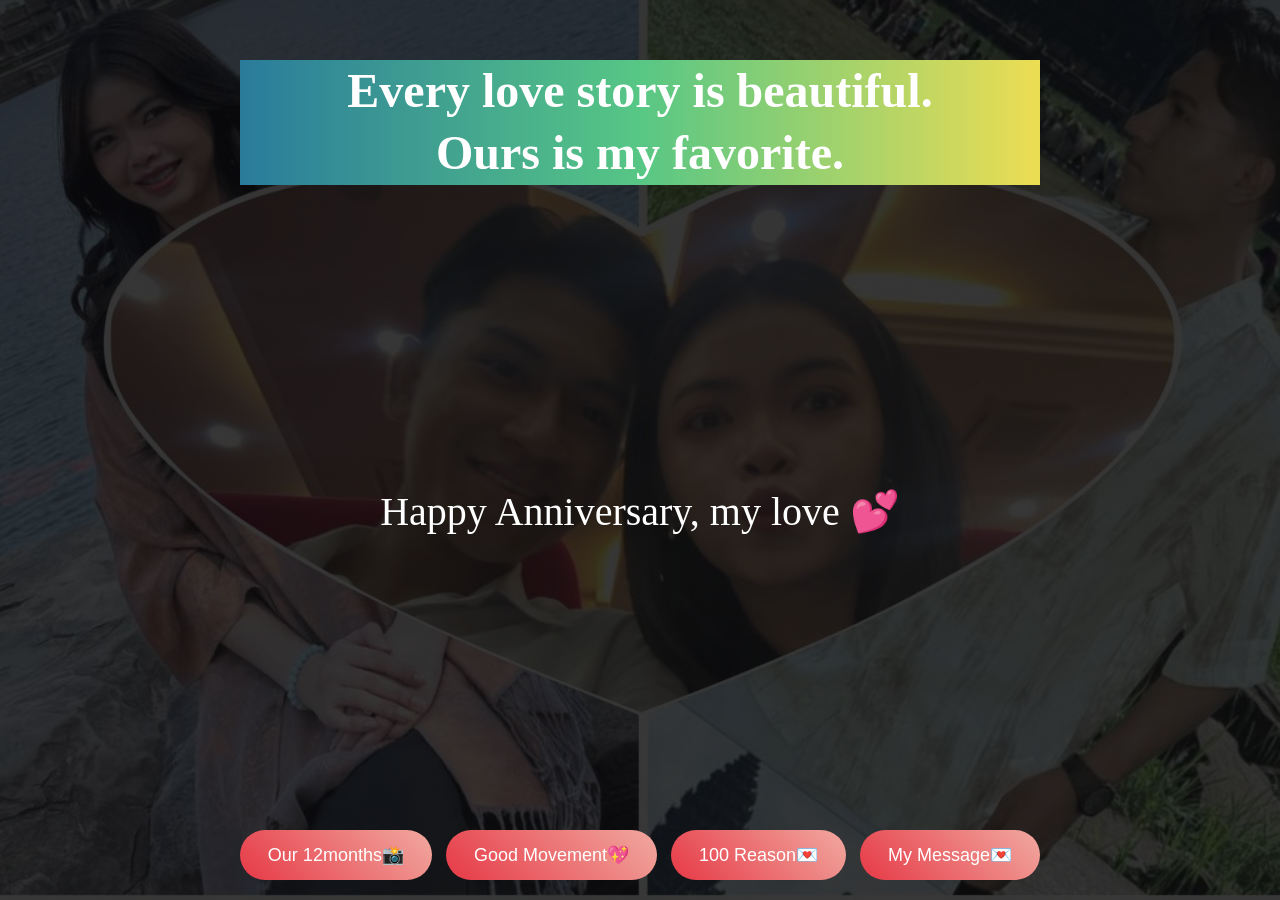
<file: index.html>
<!DOCTYPE html>
<html lang="en">
<head>
  <meta charset="UTF-8">
  <title>Happy Anniversary ❤️</title>
  <link rel="stylesheet" href="style.css">
</head>
<body>
 
<section class="hero">
  <div class="overlay"></div>
  <div class="hero-content">
    <h1>Every love story is beautiful.<br>Ours is my favorite.</h1>
    <p>Happy Anniversary, my love 💕</p>

    <div class="buttons">
      <a href="memories.html"><button>Our 12months📸</button></a>
      <a href="fun.html"><button class="outline">Good Movement💖</button></a>
      <a href="reasons.html"><button class="outline">100 Reason💌</button></a>
      <a href="letter.html"><button class="outline">My Message💌</button></a>
    </div>
  </div>
</section>

</body>
</html>
</file>
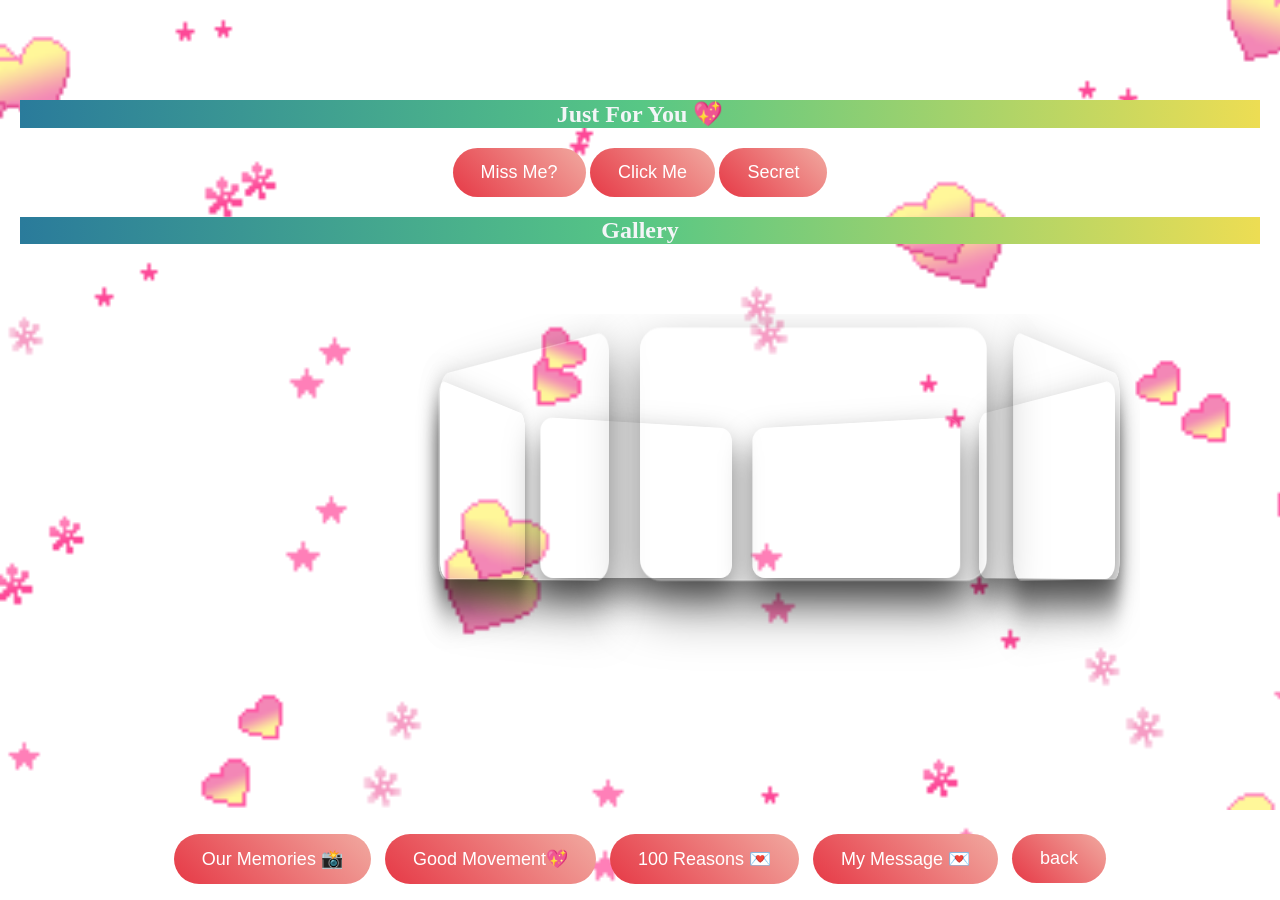
<file: fun.html>
<!DOCTYPE html>
<html lang="en">
<head>
  <meta charset="UTF-8">
  <title>Just For You 💖</title>
  <link rel="stylesheet" href="style.css">
</head>
<body>

<section class="section dark">
  <h2>Just For You 💖</h2>

  <div class="fun-buttons">
    <button onclick="openAlert('alert2.jpg','I miss you every second ❤️')">Miss Me?</button>
    <button onclick="openAlert('alert1.jpg','You are my safe place 🫶')">Click Me</button>
    <button onclick="openAlert('alert.jpg','Forever starts with us 💍')">Secret</button>
  </div>
  <h1>Gallery</h1>
      <div class="carousel">
      <div class="carousel-container">
        <video src="vid1.mp4" autoplay muted loop></video>
        <video src="vid2.mp4" autoplay muted loop></video>
        <video src="vid3.mp4" autoplay muted loop></video>
        <video src="vid4.mp4" autoplay muted loop></video>
        <video src="vid5.mp4" autoplay muted loop></video>
        <video src="vid6.mp4" autoplay muted loop></video>

        <video src="vid8.mp4" autoplay muted loop></video>


      </div>
    </div>
    
</section>

<!-- ALERT MODAL -->
<div id="alertModal" class="alert-modal">
  <div class="alert-box">
    <img id="alertImg">
    <p id="alertText"></p>
    <button onclick="closeAlert()">Close 💕</button>
  </div>
<section class="section dark">
    <button onclick="openAlert('alert2.jpg','I miss you every second ❤️')">Miss Me?</button>
    <button onclick="openAlert('alert1.jpg','You are my safe place 🫶')">Click Me</button>
    <button onclick="openAlert('alert.jpg','Forever starts with us 💍')">Secret</button>
</section>  
</div>
    <div class="buttons">
      <a href="memories.html"><button>Our Memories 📸</button></a>
      <a href="fun.html"><button class="outline">Good Movement💖</button></a>
      <a href="reasons.html"><button class="outline">100 Reasons 💌</button></a>
      <a href="letter.html"><button class="outline">My Message 💌</button></a>
         <a href="index.html"><button class="outline">back</button></a>
         
    </div>
    
<script src="script.js"></script>
</body>
</html>
</file>
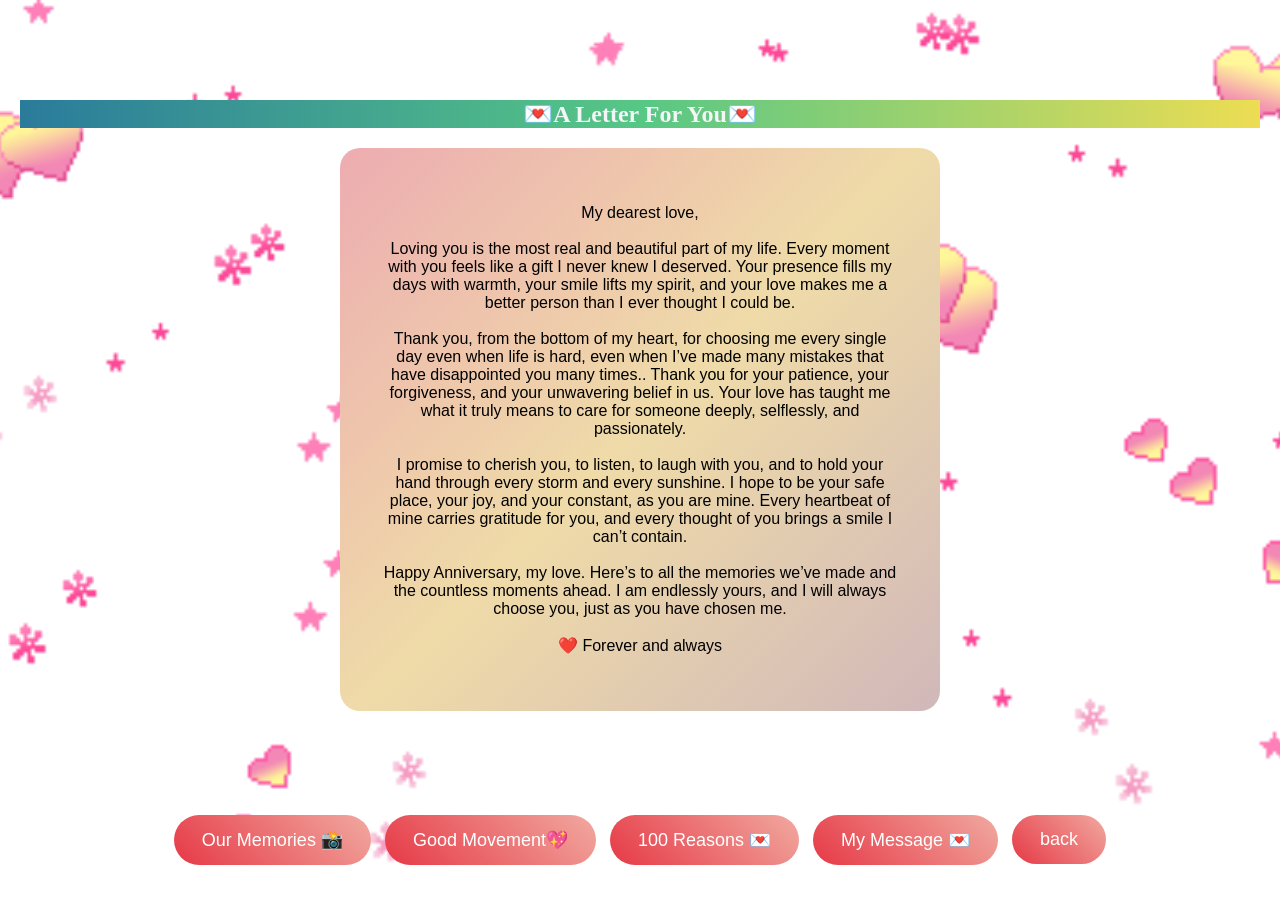
<file: letter.html>
<!DOCTYPE html>
<html lang="en">
<head>
  <meta charset="UTF-8">
  <title>My Heart 💌</title>
  <link rel="stylesheet" href="style.css">
</head>
<body>

<section class="section letter">
  <h1 class="gradient-text">💌A Letter For You💌</h1>
  <div class="letter-box">
    <p>
      My dearest love,<br><br>
      Loving you is the most real and beautiful part of my life. Every moment with you feels like a gift I never knew I deserved. Your presence fills my days with warmth, your smile lifts my spirit, and your love makes me a better person than I ever thought I could be.<br><br>
      Thank you, from the bottom of my heart, for choosing me every single day even when life is hard, even when I’ve made many mistakes that have disappointed you many times.. Thank you for your patience, your forgiveness, and your unwavering belief in us. Your love has taught me what it truly means to care for someone deeply, selflessly, and passionately.<br><br>
      I promise to cherish you, to listen, to laugh with you, and to hold your hand through every storm and every sunshine. I hope to be your safe place, your joy, and your constant, as you are mine. Every heartbeat of mine carries gratitude for you, and every thought of you brings a smile I can’t contain.<br><br>
      Happy Anniversary, my love. Here’s to all the memories we’ve made and the countless moments ahead. I am endlessly yours, and I will always choose you, just as you have chosen me.<br><br>
      ❤️ Forever and always
    </p>
    
  </div>
</section>


    <div class="buttons">
      <a href="memories.html"><button>Our Memories 📸</button></a>
      <a href="fun.html"><button class="outline">Good Movement💖</button></a>
      <a href="reasons.html"><button class="outline">100 Reasons 💌</button></a>
      <a href="letter.html"><button class="outline">My Message 💌</button></a>
         <a href="index.html"><button class="outline">back</button></a>
    </div>

</body>
</html>
</file>
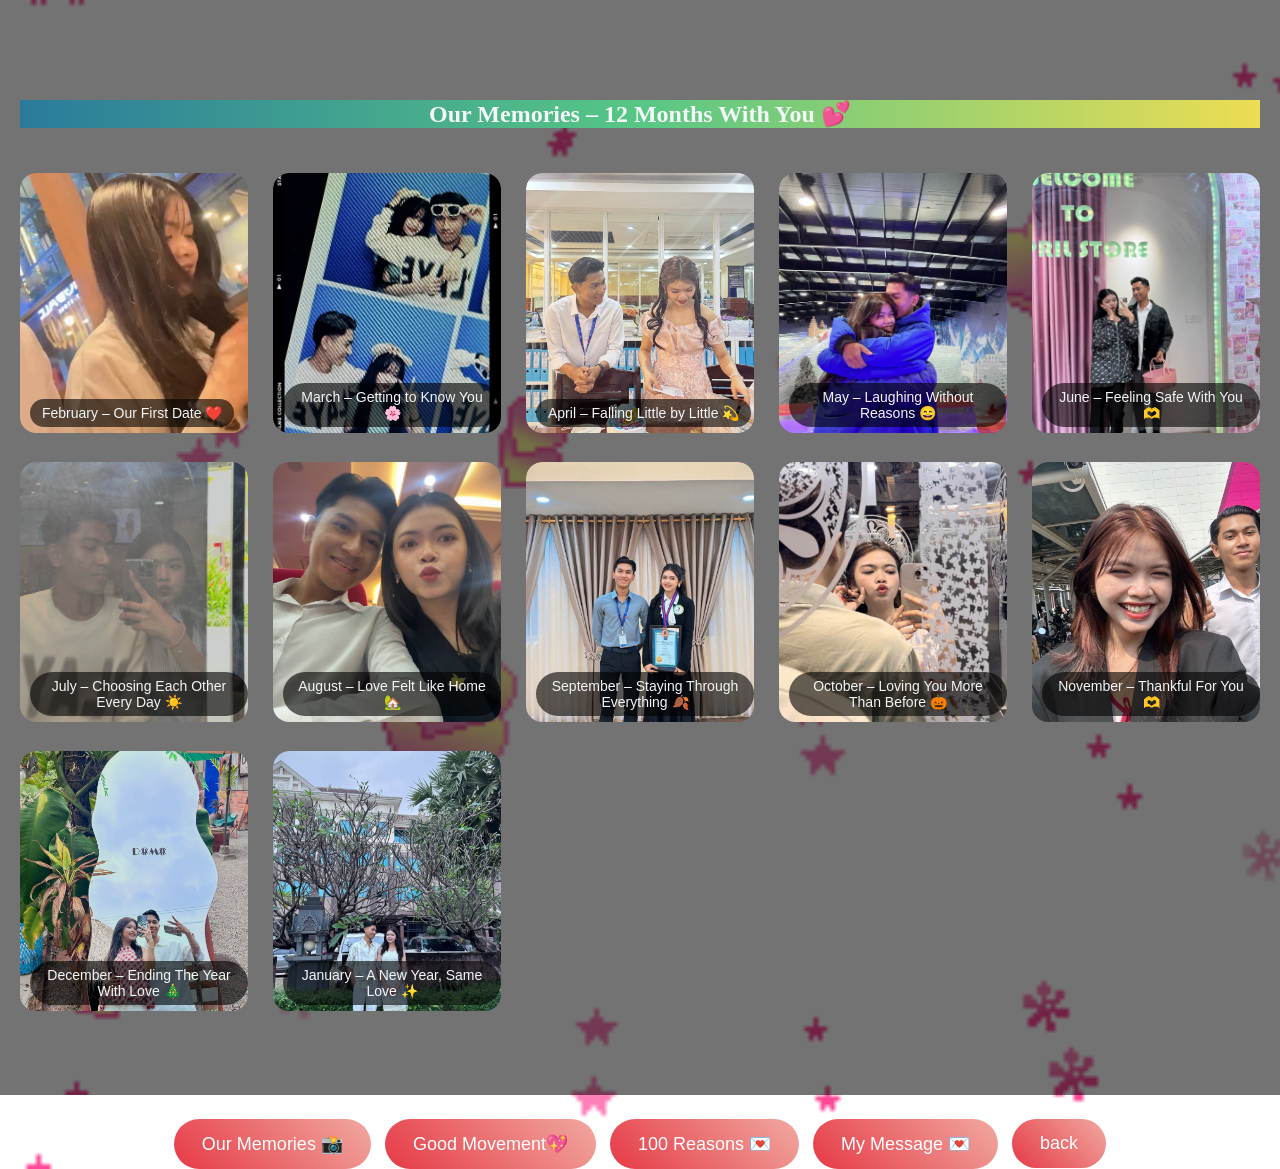
<file: memories.html>
<!DOCTYPE html>
<html lang="en">
<head>
  <meta charset="UTF-8">
  <title>Our Memories 💕</title>
  <link rel="stylesheet" href="style.css">
</head>
<body>

<section id="memories" class="section memories-bg">
  <h2>Our Memories – 12 Months With You 💕</h2>

  <div class="gallery">
<div class="photo"><img src="m1.jpg"><span>February – Our First Date ❤️</span></div>
<div class="photo"><img src="M2.jpg"><span>March – Getting to Know You 🌸</span></div>
<div class="photo"><img src="m3.jpg"><span>April – Falling Little by Little 💫</span></div>
<div class="photo"><img src="m4.jpg"><span>May – Laughing Without Reasons 😄</span></div>
<div class="photo"><img src="m5.jpg"><span>June – Feeling Safe With You 🫶</span></div>
<div class="photo"><img src="m6.jpg"><span>July – Choosing Each Other Every Day ☀️</span></div>
<div class="photo"><img src="m7.jpg"><span>August – Love Felt Like Home 🏡</span></div>
<div class="photo"><img src="m8.jpg"><span>September – Staying Through Everything 🍂</span></div>
<div class="photo"><img src="m9.jpg"><span>October – Loving You More Than Before 🎃</span></div>
<div class="photo"><img src="m10.jpg"><span>November – Thankful For You 🫶</span></div>
<div class="photo"><img src="m11.jpg"><span>December – Ending The Year With Love 🎄</span></div>
<div class="photo"><img src="m12.jpg"><span>January – A New Year, Same Love ✨</span></div>


  </div>


</section>
    <div class="buttons">
      <a href="memories.html"><button>Our Memories 📸</button></a>
      <a href="fun.html"><button class="outline">Good Movement💖</button></a>
      <a href="reasons.html"><button class="outline">100 Reasons 💌</button></a>
      <a href="letter.html"><button class="outline">My Message 💌</button></a>
        <a href="index.html"><button class="outline">back</button></a>
    </div>
</body>
</html>
</file>
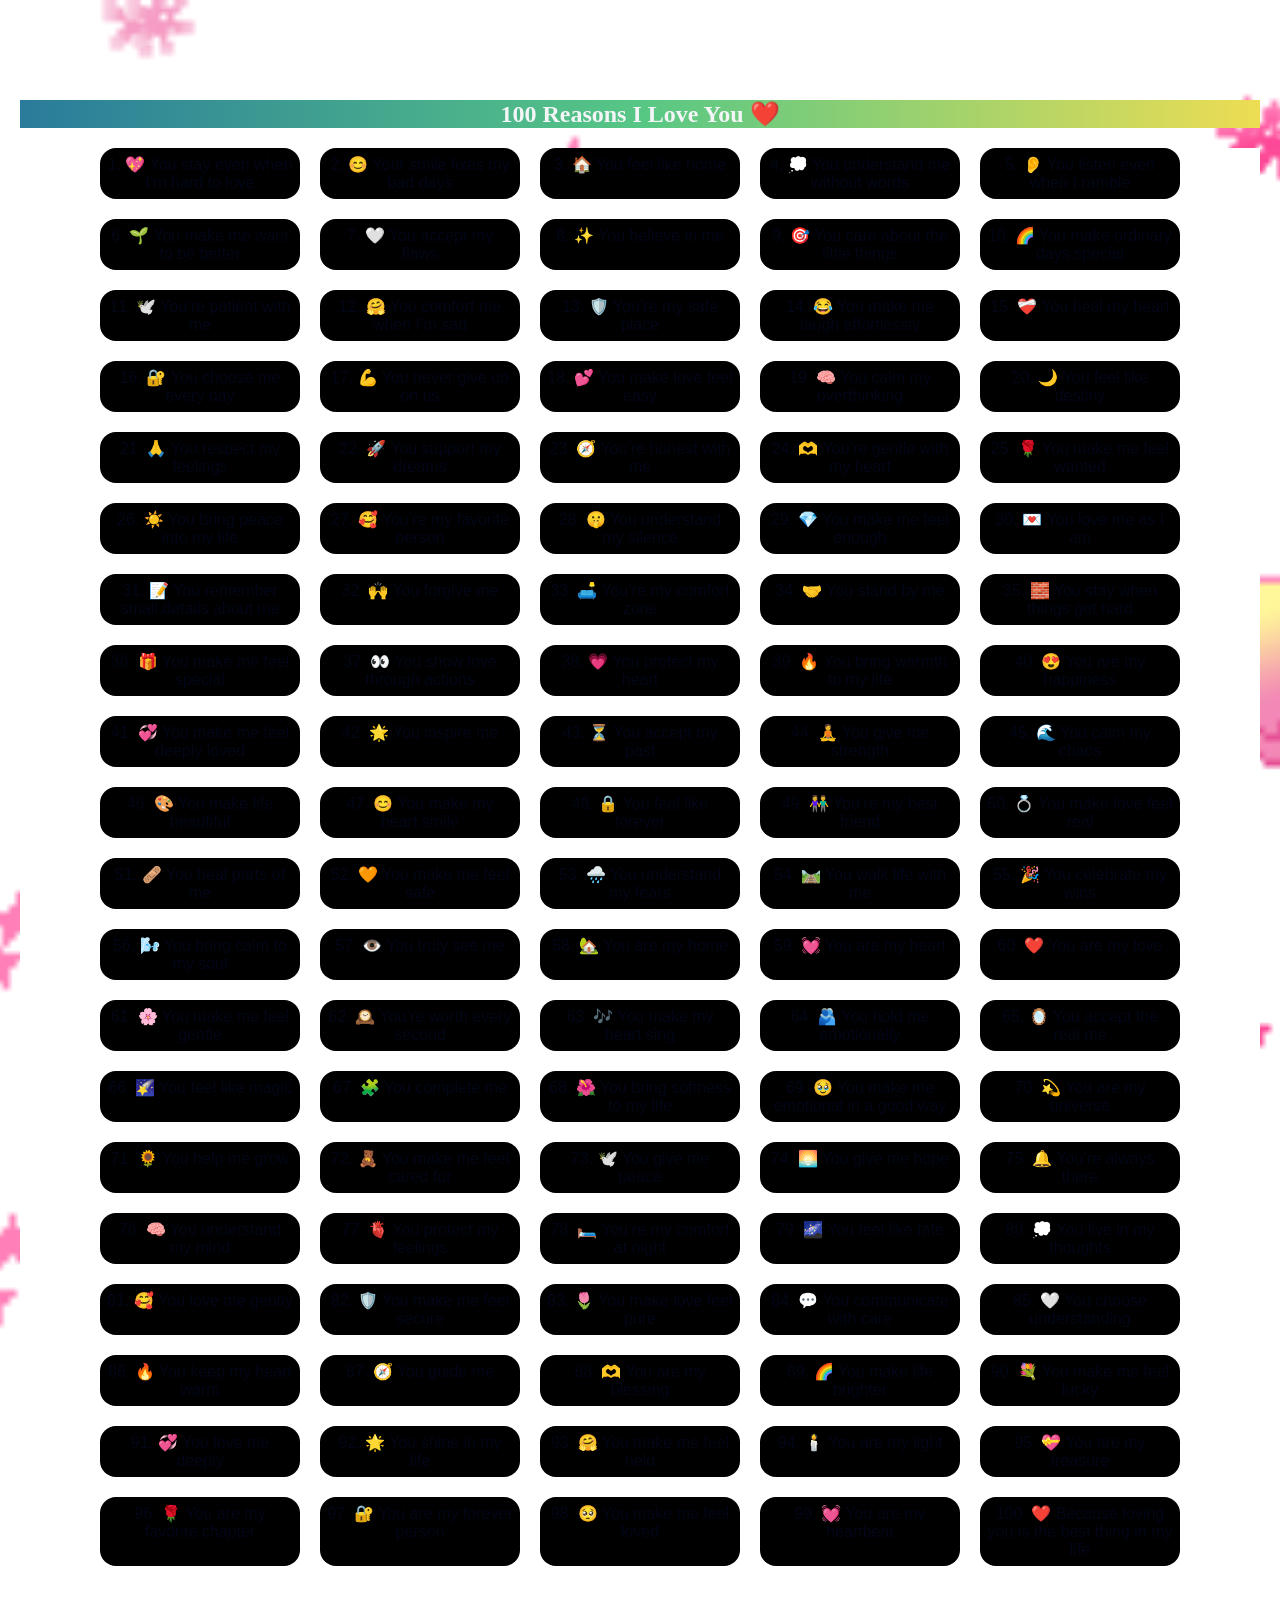
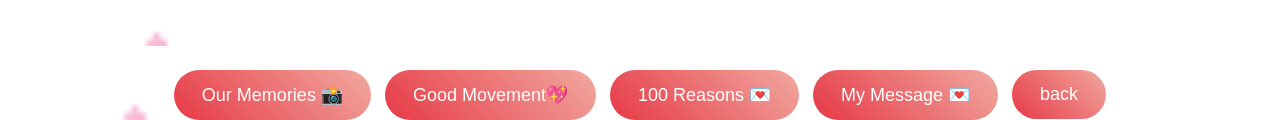
<file: reasons.html>
<!DOCTYPE html>
<html lang="en">
<head>
  <meta charset="UTF-8">
  <title>My Heart 💌</title>
  <link rel="stylesheet" href="style.css">
</head>
<body>

<section class="section reasons">
  <h2>100 Reasons I Love You ❤️</h2>
  <div class="cards">
    <div class="card">1. 💖 You stay even when I’m hard to love</div>
    <div class="card">2. 😊 Your smile fixes my bad days</div>
    <div class="card">3. 🏠 You feel like home</div>
    <div class="card">4. 💭 You understand me without words</div>
    <div class="card">5. 👂 You listen even when I ramble</div>
    <div class="card">6. 🌱 You make me want to be better</div>
    <div class="card">7. 🤍 You accept my flaws</div>
    <div class="card">8. ✨ You believe in me</div>
    <div class="card">9. 🎯 You care about the little things</div>
    <div class="card">10. 🌈 You make ordinary days special</div>

    <div class="card">11. 🕊️ You’re patient with me</div>
    <div class="card">12. 🤗 You comfort me when I’m sad</div>
    <div class="card">13. 🛡️ You’re my safe place</div>
    <div class="card">14. 😂 You make me laugh effortlessly</div>
    <div class="card">15. ❤️‍🩹 You heal my heart</div>
    <div class="card">16. 🔐 You choose me every day</div>
    <div class="card">17. 💪 You never give up on us</div>
    <div class="card">18. 💕 You make love feel easy</div>
    <div class="card">19. 🧠 You calm my overthinking</div>
    <div class="card">20. 🌙 You feel like destiny</div>

    <div class="card">21. 🙏 You respect my feelings</div>
    <div class="card">22. 🚀 You support my dreams</div>
    <div class="card">23. 🧭 You’re honest with me</div>
    <div class="card">24. 🫶 You’re gentle with my heart</div>
    <div class="card">25. 🌹 You make me feel wanted</div>
    <div class="card">26. ☀️ You bring peace into my life</div>
    <div class="card">27. 🥰 You’re my favorite person</div>
    <div class="card">28. 🤫 You understand my silence</div>
    <div class="card">29. 💎 You make me feel enough</div>
    <div class="card">30. 💌 You love me as I am</div>

    <div class="card">31. 📝 You remember small details about me</div>
    <div class="card">32. 🙌 You forgive me</div>
    <div class="card">33. 🛋️ You’re my comfort zone</div>
    <div class="card">34. 🤝 You stand by me</div>
    <div class="card">35. 🧱 You stay when things get hard</div>
    <div class="card">36. 🎁 You make me feel special</div>
    <div class="card">37. 👀 You show love through actions</div>
    <div class="card">38. 💗 You protect my heart</div>
    <div class="card">39. 🔥 You bring warmth to my life</div>
    <div class="card">40. 😍 You are my happiness</div>

    <div class="card">41. 💞 You make me feel deeply loved</div>
    <div class="card">42. 🌟 You inspire me</div>
    <div class="card">43. ⏳ You accept my past</div>
    <div class="card">44. 🧘 You give me strength</div>
    <div class="card">45. 🌊 You calm my chaos</div>
    <div class="card">46. 🎨 You make life beautiful</div>
    <div class="card">47. 😊 You make my heart smile</div>
    <div class="card">48. 🔒 You feel like forever</div>
    <div class="card">49. 👫 You’re my best friend</div>
    <div class="card">50. 💍 You make love feel real</div>

    <div class="card">51. 🩹 You heal parts of me</div>
    <div class="card">52. 🧡 You make me feel safe</div>
    <div class="card">53. 🌧️ You understand my fears</div>
    <div class="card">54. 🛤️ You walk life with me</div>
    <div class="card">55. 🎉 You celebrate my wins</div>
    <div class="card">56. 🌬️ You bring calm to my soul</div>
    <div class="card">57. 👁️ You truly see me</div>
    <div class="card">58. 🏡 You are my home</div>
    <div class="card">59. 💓 You are my heart</div>
    <div class="card">60. ❤️ You are my love</div>

    <div class="card">61. 🌸 You make me feel gentle</div>
    <div class="card">62. 🕰️ You’re worth every second</div>
    <div class="card">63. 🎶 You make my heart sing</div>
    <div class="card">64. 🫂 You hold me emotionally</div>
    <div class="card">65. 🪞 You accept the real me</div>
    <div class="card">66. 🌠 You feel like magic</div>
    <div class="card">67. 🧩 You complete me</div>
    <div class="card">68. 🌺 You bring softness to my life</div>
    <div class="card">69. 🥹 You make me emotional in a good way</div>
    <div class="card">70. 💫 You are my universe</div>

    <div class="card">71. 🌻 You help me grow</div>
    <div class="card">72. 🧸 You make me feel cared for</div>
    <div class="card">73. 🕊️ You give me peace</div>
    <div class="card">74. 🌅 You give me hope</div>
    <div class="card">75. 🔔 You’re always there</div>
    <div class="card">76. 🧠 You understand my mind</div>
    <div class="card">77. 🫀 You protect my feelings</div>
    <div class="card">78. 🛏️ You’re my comfort at night</div>
    <div class="card">79. 🌌 You feel like fate</div>
    <div class="card">80. 💭 You live in my thoughts</div>

    <div class="card">81. 🥰 You love me gently</div>
    <div class="card">82. 🛡️ You make me feel secure</div>
    <div class="card">83. 🌷 You make love feel pure</div>
    <div class="card">84. 💬 You communicate with care</div>
    <div class="card">85. 🤍 You choose understanding</div>
    <div class="card">86. 🔥 You keep my heart warm</div>
    <div class="card">87. 🧭 You guide me</div>
    <div class="card">88. 🫶 You are my blessing</div>
    <div class="card">89. 🌈 You make life brighter</div>
    <div class="card">90. 💐 You make me feel lucky</div>

    <div class="card">91. 💞 You love me deeply</div>
    <div class="card">92. 🌟 You shine in my life</div>
    <div class="card">93. 🤗 You make me feel held</div>
    <div class="card">94. 🕯️ You are my light</div>
    <div class="card">95. 💝 You are my treasure</div>
    <div class="card">96. 🌹 You are my favorite chapter</div>
    <div class="card">97. 🔐 You are my forever person</div>
    <div class="card">98. 🥺 You make me feel loved</div>
    <div class="card">99. 💓 You are my heartbeat</div>
    <div class="card">100. ❤️ Because loving you is the best thing in my life</div>
  </div>
</section>



    <div class="buttons">
     <a href="memories.html"><button>Our Memories 📸</button></a>
      <a href="fun.html"><button class="outline">Good Movement💖</button></a>
      <a href="reasons.html"><button class="outline">100 Reasons 💌</button></a>
      <a href="letter.html"><button class="outline">My Message 💌</button></a>
         <a href="index.html"><button class="outline">back</button></a>
    </div>

</body>
</html>
</file>
<file: style.css>
* { box-sizing: border-box; }

body {

  margin: 0;
  font-family: 'Inter', sans-serif;
   background:url("fun.gif") center/cover no-repeat;
  color: #f3f5f7;
  text-align: center;
  .hero {
  height: 100vh;
  background: 
    linear-gradient(rgba(34, 33, 33, 0.55), rgba(48, 47, 47, 0.55)),
    url("back1.jpg") center / cover no-repeat;
  position: relative;
  color: white;
  
}
}



h1, h2 {
  font-family: 'Playfair Display', serif;
  background: #2A7B9B;
background: linear-gradient(90deg, rgba(42, 123, 155, 1) 0%, rgba(87, 199, 133, 1) 50%, rgba(237, 221, 83, 1) 100%);
}

.hero {
    height: 90vh;
  background: 
    linear-gradient(rgba(0,0,0,0.55), rgba(0,0,0,0.55)),
    url("/mnt/data/19c3b130-7463-4ad5-a900-edb9077a2d1f.png") center/cover no-repeat;
  position: relative;
  display: flex;
  justify-content: center;
  align-items: center;
  color: black;
  text-align: center;
  font-family: 'Playfair Display', serif;
  overflow: hidden;
  height: 120vh;
  background: url("fun.gif") center/cover no-repeat;
  position: relative;
}
.hero h1 {
  font-size: 48px;
  line-height: 1.3;
  margin-bottom: 16px;
}

.hero p {
  font-size: 40px;
  margin-bottom: 24px;
}

/* Optional: Subtle zoom animation */
.hero::before {
  content: '';
  position: absolute;
  inset: 0;
  background: inherit;
  filter: blur(2px) brightness(20%);
  z-index: -4;
}
.overlay {
  position: absolute;
  inset: 0;
  background: rgba(0,0,0,0.6);
}

.hero-content {
  position: relative;
  z-index: 1;
  height: 100%;
  display: flex;
  flex-direction: column;
  justify-content: space-between;
  padding: 20px;
}

.buttons {
  display: flex;
  gap: 14px;           /* slightly more space */
  justify-content: center;
  flex-wrap: wrap;
  margin-top: 24px;
}

button {
  background: linear-gradient(45deg,#E63946,#F1A9A0);
  color: white;
  border: none;

  padding: 14px 28px;  /* ⬅ bigger button */
  border-radius: 999px;
  cursor: pointer;

  font-size: 18px;     /* ⬅ bigger text */
  font-weight: 500;

  transform: scale(1);
  transition: all 0.25s ease;
}

button:hover {
  background: linear-gradient(45deg, #F1A9A0, #E63946); /* Reverse gradient on hover */
  transform: scale(1.05); /* Slight zoom effect */
  box-shadow: 0 4px 15px rgba(0,0,0,0.2); /* Soft shadow */
}


button.outline:hover {
  background: linear-gradient(45deg, #E63946, #F1A9A0);
  color: white;
  transform: scale(1.05);
  box-shadow: 0 4px 15px rgba(0,0,0,0.2);
  border: none;
}

button:active {
  transform: scale(0.98);
}

.section {
  padding: 80px 20px;

}
html, body {
  overflow-y: auto;
  height: auto;
}
.container {
  min-height: 100vh;
  height: auto;
}

/* fun SECTION BACKGROUND GIF */
.dark {
  /*background: linear-gradient(135deg, #404041, #ff69b4,  #404041);*/
 height: 90vh;
background: url("fun.gif") center/cover no-repeat;
}

.gallery {
  display: grid;
  grid-template-columns: repeat(auto-fit, minmax(220px,1fr));
  gap: 25px;
  margin-top: 45px;
}

.photo img {
  width: 100%;
  border-radius: 16px;
  cursor: pointer;
  transition: transform .3s;
}

.photo img:hover {
  transform: scale(1.05);
}

.cards {
   background:white;
  color: #020617;
  display: flex;
  justify-content: center;
  gap: 20px;
  flex-wrap: wrap;
}

.card {
  background:black;
  color: #020617;
  padding: 7px;
  border-radius: 16px;
  width: 200px;
}

.letter-box {
  background: linear-gradient(135deg,#edacb1,#efdba8,#d1b8ba);
  color: black;
  max-width: 600px;
  margin: auto;
  padding: 40px;
  border-radius: 20px;
}

.final {
  background: linear-gradient(135deg,#E63946,#FBBF24);
  color: #020617;
}

.modal {
  display: none;
  position: fixed;
  inset: 0;
  background: rgba(0,0,0,0.8);
  color: white;
  font-size: 24px;
  align-items: center;
  justify-content: center;
}
.photo {
  position: relative;
  overflow: hidden;
  border-radius: 16px;
}

.photo span {
  position: absolute;
  bottom: 10px;
  left: 10px;
  background: rgba(0,0,0,0.6);
  padding: 6px 12px;
  border-radius: 999px;
  font-size: 14px;
}

.photo img {
  width: 100%;
  height: 260px;
  object-fit: cover;
  transition: transform 0.4s ease;
}

.photo:hover img {
  transform: scale(1.08);
}
.alert-modal {
  position: fixed;
  inset: 0;
  background: rgba(0,0,0,0.75);
  display: none;
  align-items: center;
  justify-content: center;
  z-index: 999;
}

.alert-box {
  background: rgb(235, 163, 238);
  color: #020617;
  width: 90%;
  max-width: 360px;
  padding: 24px;
  border-radius: 20px;
  text-align: center;
  animation: pop 0.3s ease;
}

.alert-box img {
  width: 100%;
  border-radius: 16px;
  margin-bottom: 16px;
}

.alert-box p {
  font-size: 18px;
  margin-bottom: 16px;
}

.alert-box button {
  background: #e7b1b5;
  color: white;
  border: none;
  padding: 10px 24px;
  border-radius: 999px;
  cursor: pointer;
}
/* MEMORIES SECTION BACKGROUND GIF */
.memories-bg {
  position: relative;
  background: url("fun.gif") center / cover no-repeat;
  padding: 80px 20px;
  overflow: hidden;
}

/* Dark overlay so text & photos stay clear */
.memories-bg::before {
  content: "";
  position: absolute;
  inset: 0;
  background: rgba(0, 0, 0, 0.55); /* adjust darkness */
  z-index: 0;
   pointer-events: none;
}

/* Keep content above overlay */
.memories-bg h2,
.memories-bg .gallery {
  position: relative;
  z-index: 1;
}
/* reason SECTION BACKGROUND GIF */
.section{
  position: relative;
  background: url("fun.gif") center / cover no-repeat;
  padding: 80px 20px;
  overflow: hidden;
}

/* Dark overlay so text & photos stay clear */
.reasons-bg::before {
  content: "";
  position: absolute;
  inset: 0;
  background: rgba(0, 0, 0, 0.55); /* adjust darkness */
  z-index: 0;
}

/* Keep content above overlay */
.reasons-bg h2,
.reasons-bg .gallery {
  position: relative;
  z-index: 1;
}
/* CAROUSEL WRAPPER */
.carousel {
  width: 120%;
  max-width: 1000px; /* limit max width for large screens */
  height: 520px;
  display: flex;
  justify-content: center;
  align-items: center;
  perspective: 1200px;
  margin: 70px auto;
  overflow: hidden;
}

/* ROTATING CONTAINER */
.carousel-container {
  position: relative;
  width: 370px;
  height: 370px;
  transform-style: preserve-3d;
  animation: spin 20s linear infinite;
}

/* VIDEO STYLE */
.carousel-container video {
  position: absolute;
  width: 260px;
  height: 190px;
  object-fit: cover;
  border-radius: 16px;
  box-shadow: 0 20px 40px rgba(0, 0, 0, 0.5);
  transition: transform 0.5s, box-shadow 0.5s;
  border: 1px solid rgba(255, 255, 255, 0.2);
}

/* HOVER EFFECT */
.carousel-container video:hover {
  transform: scale(1.1) translateZ(350px);
  box-shadow: 0 30px 60px rgba(0, 0, 0, 0.7);
}
@keyframes spin {
  from {
    transform: rotateY(0deg);
  }
  to {
    transform: rotateY(360deg);
  }
}
@keyframes pop {
  0% {
    transform: scale(0.8);
    opacity: 0;
  }
  100% {
    transform: scale(1);
    opacity: 1;
  }
}
</file>
